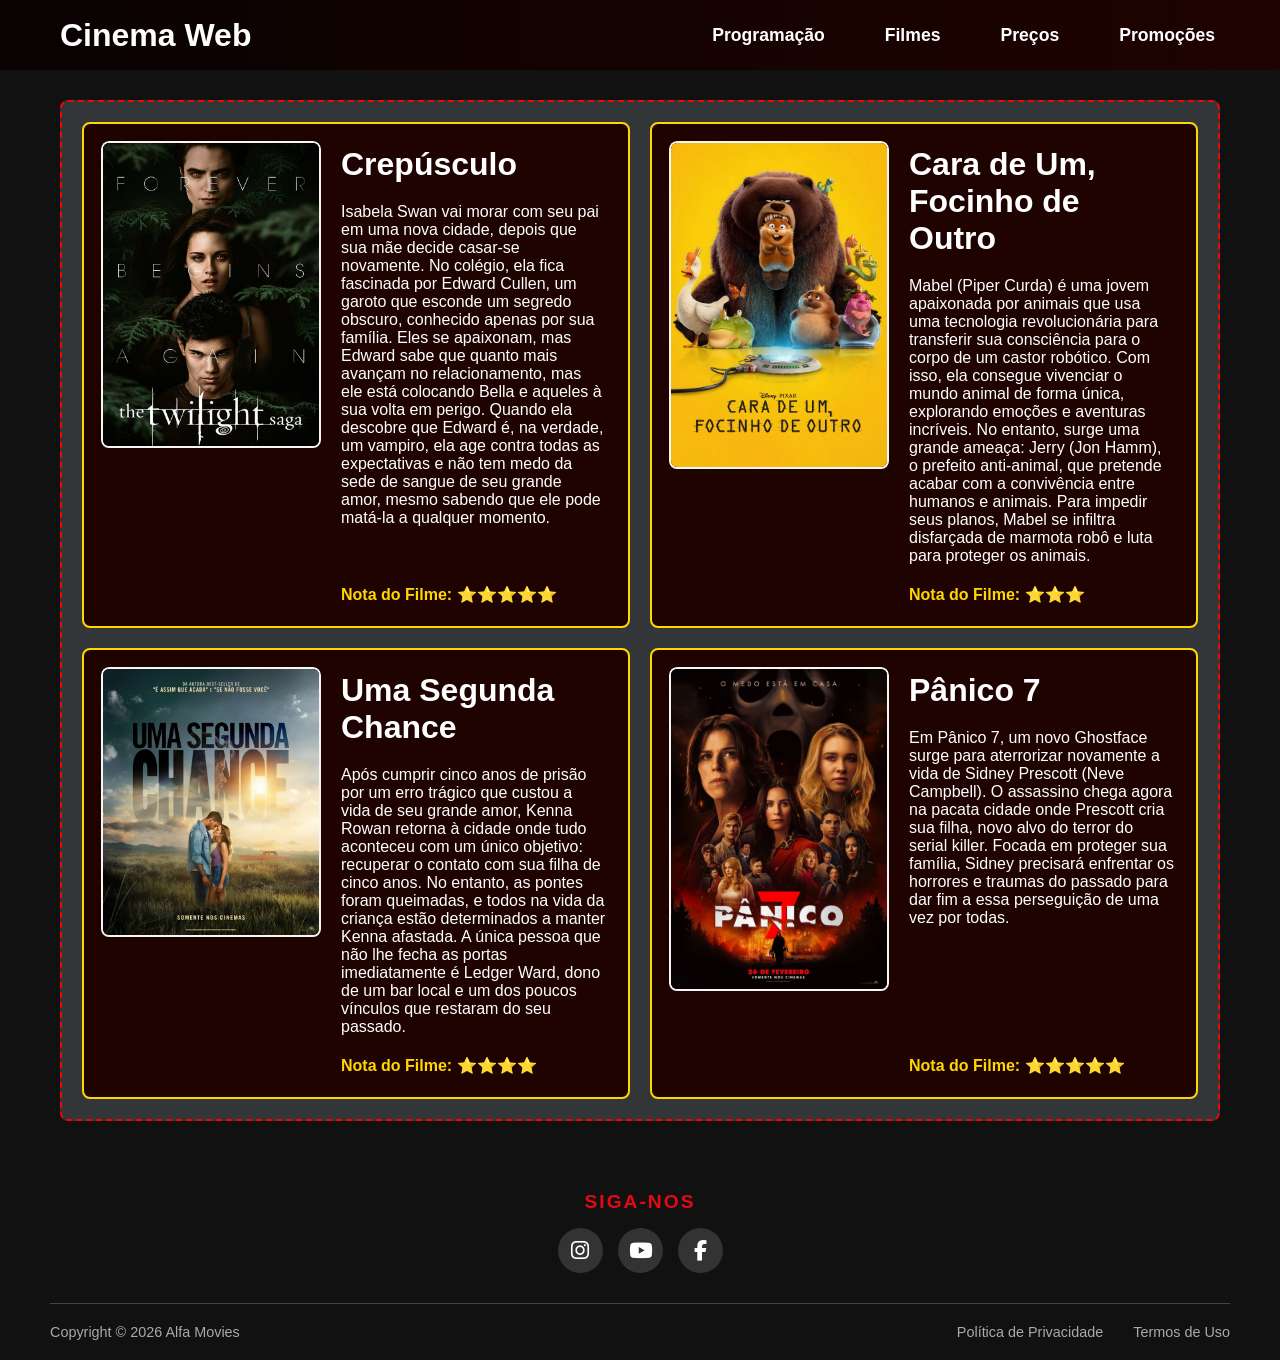
<file: index.html>
<!DOCTYPE html>
<html lang='en'>
<head>
    <meta charset='utf-8'>
    <meta name='viewport' content='width=device-width, initial-scale=1'>
    <title>Alfa Movies</title>
    <link rel='stylesheet' href='css/main.css'>
    <link rel="stylesheet" href="https://cdnjs.cloudflare.com/ajax/libs/font-awesome/6.3.0/css/all.min.css">
    <script src="js/main.js"></script>
</head>
<body>
    <div id="header-placeholder"></div>

    <div id="main-placeholder"></div>

    <div id="footer-placeholder"></div>
</body>
</html>
</file>
<file: css/main.css>
/* ==== RESET E CONFIGURAÇÕES BÁSICAS ==== */
* {
    margin: 0;
    padding: 0;
    box-sizing: border-box;
}

/* ==== CONFIGURANDO FUNDO DO SITE ==== */
body {
    background-color: #111111;
    color: #ffffff;
    font-family: 'Segoe UI', Tahoma, Geneva, Verdana, sans-serif;
    box-sizing: border-box;
}

/* ===== CONFIGURANDO O HEADER ==== */

/* ---- ESTILIZANDO O MENU---- */
.cinema-header {
    height: 70px;
    background: linear-gradient(90deg, #090202, #1f0300);
    display: flex;
    justify-content: space-between;
    align-items: center;
    padding: 0 50px;
    gap: 250px;

}


/* ---- CONFIGURANDO BOTÕES DO HEADER ---- */
.main-menu ul {
    list-style: none;
    display: flex;
    gap: 30px;
}

.main-menu a {
    text-decoration: none;
    color: #ffffff;
    font-family: 'Segoe UI', Tahoma, Geneva, Verdana, sans-serif;
    font-size: 1.1rem;
    font-weight: bold;
    padding: 10px 15px;
    border-radius: 8px;
    transition: all 0.3s ease;
}

/* ----- ANIMANDO BOTÕES HEADER ----- */
.main-menu a:hover {
    background-color: #FFD700;
    color: #111111;
    box-shadow: 0 0 15px #FFD700;
    transform: scale(1.05);
}

/* ===== CONFIGURANDO O MAIN ===== */

.main-content {
    padding: 10px;
}

.movie-content {
    border:2px dashed red;
    background-color: rgb(51, 54, 56);
    border-radius: 8px;
    padding: 20px;
    margin: 20px 50px;
    display: flex;
    justify-content: center;
    flex-wrap: wrap;
    gap: 20px;
}

/* ---- CONFIGURANDO DIV DE FILMES ---- */

.Movie {
    display: flex;
    flex-direction: row;
    border:2px solid #FFD700;
    border-radius: 8px;
    width: 50%;
    background-color: #1f0300;
    flex: 1 1 48%;
    padding: 12px;
    transition: all 0.3s ease;

}

/* ---- CONFIGURANDO LOGOS ---- */

.logo {
    border-radius: 8px;
    margin: 5px;
    width: 220px;
    height: 330px;
    flex-shrink: 0;
    overflow: hidden;
}

.logo img {
    width: 100%;
    height: auto;
    object-fit: cover;
    object-position: center;
    border: 2px solid whitesmoke;
    border-radius: 8px;
}

.descrição {
    padding-left: 5px;
    justify-content: center;
    display: flex;
    flex-direction: column;
    flex: 1;
}

.descrição p, h1 {
    padding: 10px;
    gap: 5px;
}

.notas {
    margin-top: auto;
    color: #FFD700;
}

/* ===== ANIMANDO FILMES =====*/

.Movie:hover {
    box-shadow: 0 0 15px #FFD700;
    transform: scale(1.05);
}

/* ===== CONFIGURANDO FOOTER ===== */
.cinema-footer {
    background-color: #111111;
    color: #ffffff;
    padding: 40px 50px 20px;
    font-family: 'Segoe UI', Tahoma, Geneva, Verdana, sans-serif;
}

.social-section {
    text-align: center;
    margin-bottom: 30px;
}

.social-section h3 {
    font-size: 1.2rem;
    color: #e50914;
    margin-bottom: 15px;
    letter-spacing: 2px;
}

.social-buttons {
    display: flex;
    justify-content: center;
    gap: 15px;
}

.btn-social {
    text-decoration: none;
    color: #ffffff;
    background-color: #333333;
    width: 45px;
    height: 45px;
    display: flex;
    justify-content: center;
    align-items: center;
    border-radius: 50%;
    font-size: 1.3rem;
    transition: all 0.3s ease;
}

.btn-social:hover {
    background-color: #e50914;
    transform: translateY(-5px);
    box-shadow: 0 5px 15px rgba(229, 9, 20, 0.4);
}

.footer-line {
    border: none;
    height: 1px;
    background-color: #444444;
    margin: 0 0 20px 0;
}

.legal-section {
    display: flex;
    justify-content: space-between;
    align-items: center;
    font-size: 0.9rem;
    color: #aaaaaa;
}

.legal-links {
    display: flex;
    gap: 30px;
}

.legal-links a{
    text-decoration: none;
    color: #aaaaaa;
    transition: color 0.3s ease;
}

.legal-links a:hover {
    color: #ffffff;
}
</file>
